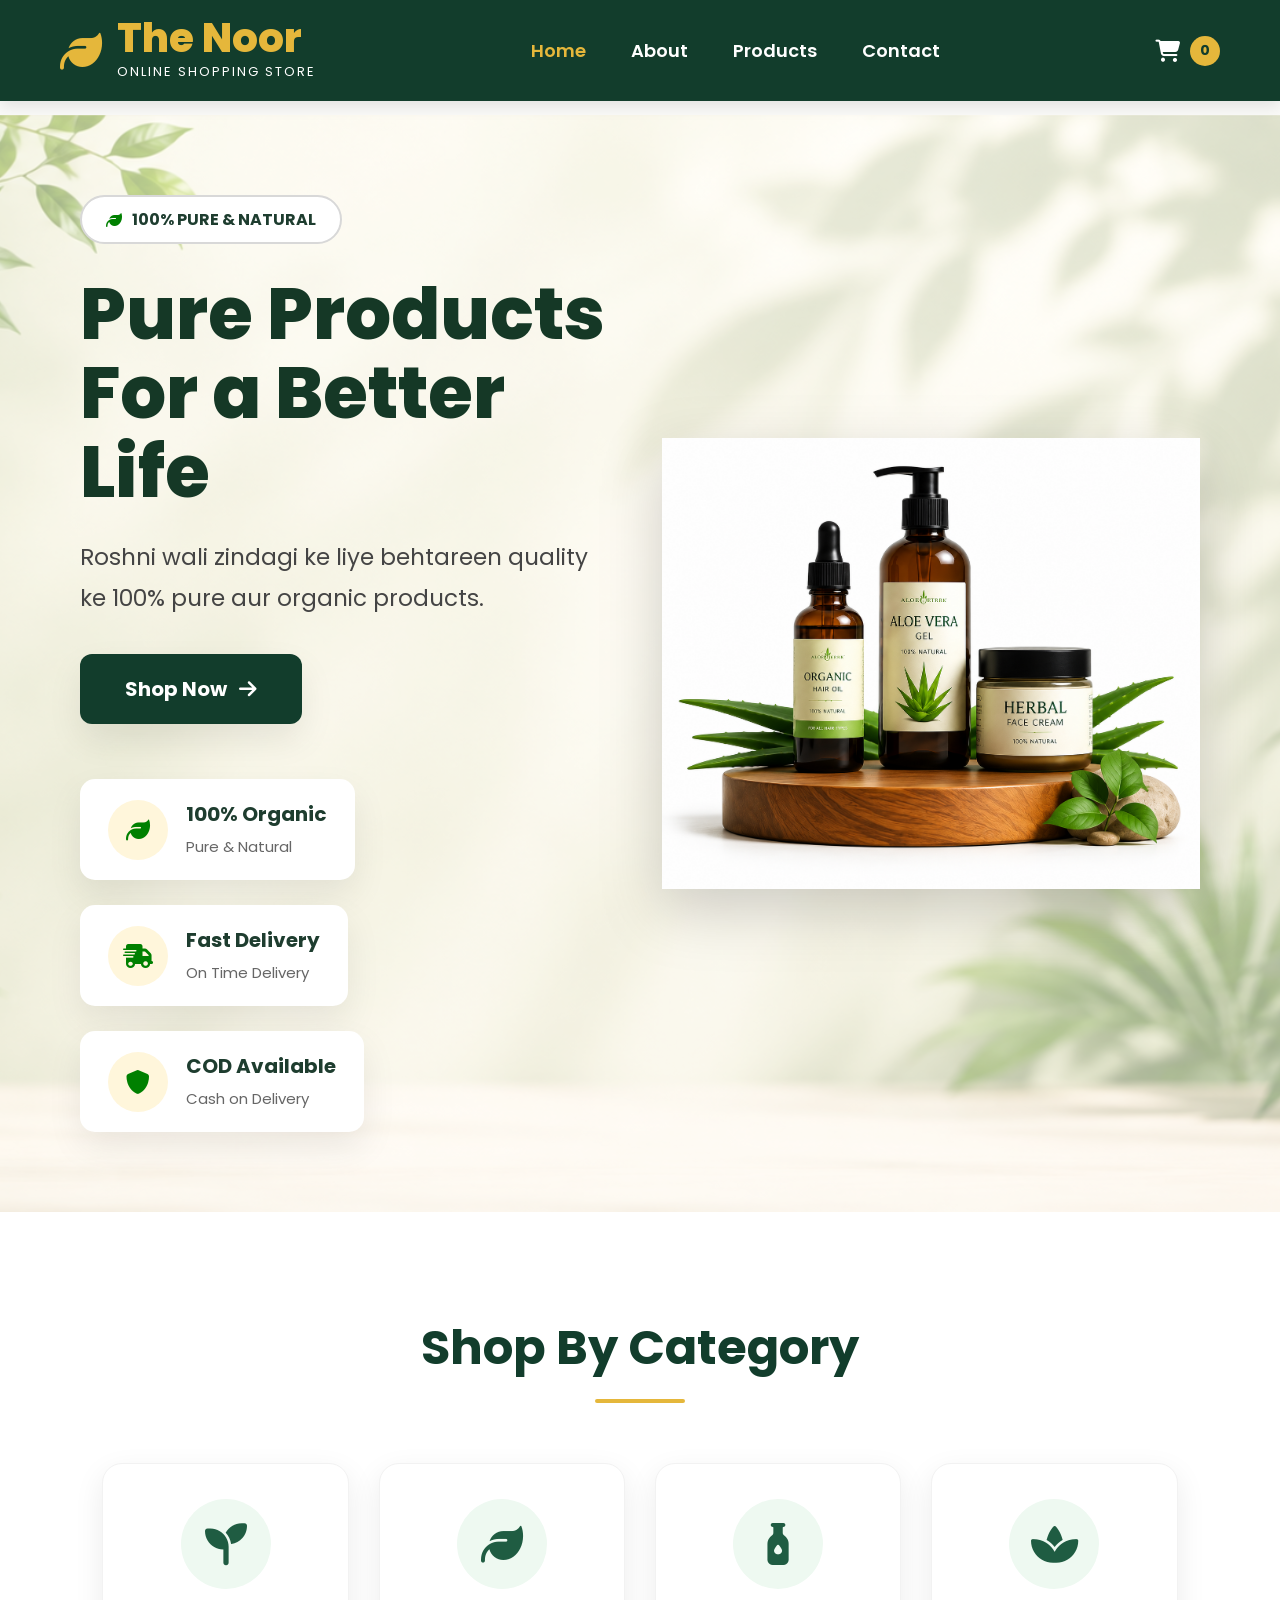
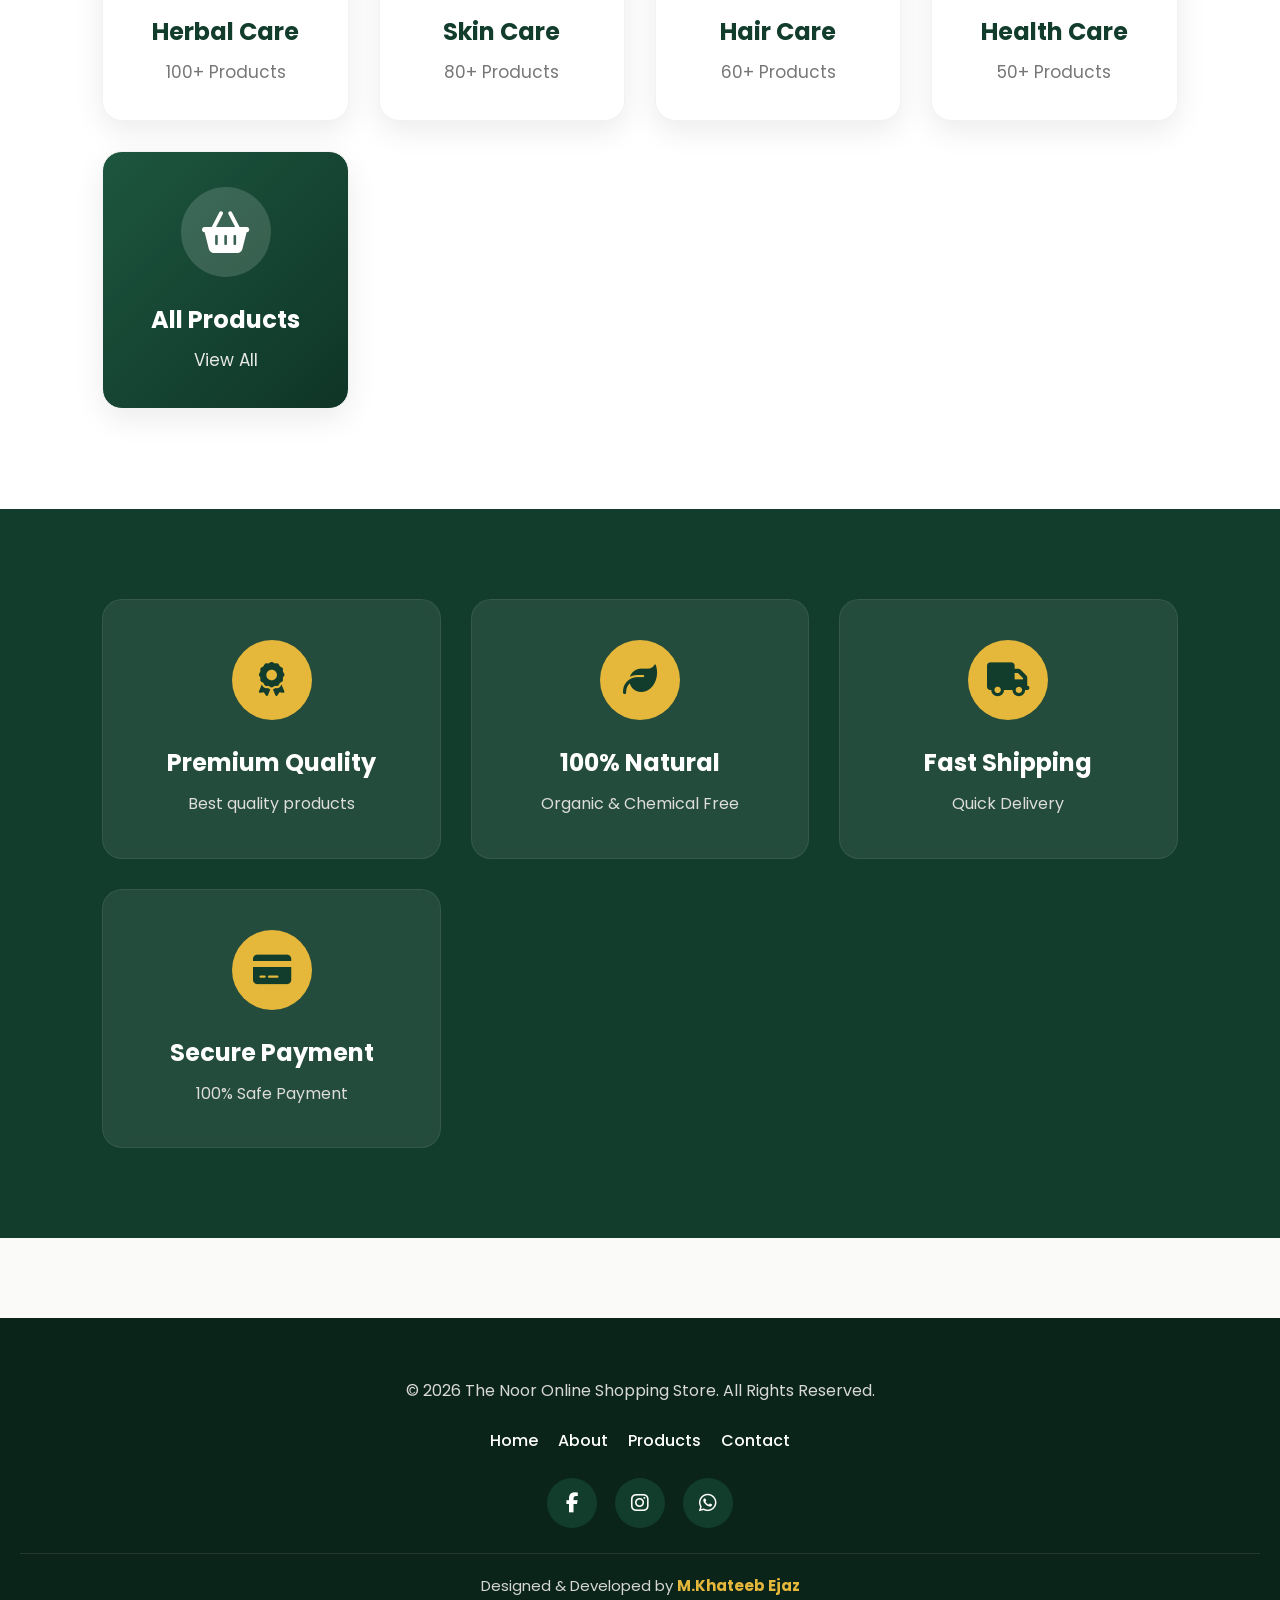
<file: index.html>
<!DOCTYPE html>
<html lang="en">
<head>
    <meta charset="UTF-8">
    <meta name="viewport" content="width=device-width, initial-scale=1.0">
    <title>The Noor Online Shopping Store</title>

    <!-- Google Font -->
    <link href="https://fonts.googleapis.com/css2?family=Poppins:wght@300;400;500;600;700;800&display=swap" rel="stylesheet">

    <!-- Font Awesome -->
    <link rel="stylesheet"
        href="https://cdnjs.cloudflare.com/ajax/libs/font-awesome/6.7.1/css/all.min.css">

    <!-- CSS -->
    <link rel="stylesheet" href="style.css">
</head>

<body>

 <!-- ================= NAVBAR ================= -->

<header>

    <!-- MOBILE MENU BUTTON -->
    <button
        class="menu-toggle"
        id="menuToggle"
        type="button"
        aria-label="Open navigation menu"
    >
        <i class="fa-solid fa-bars"></i>
    </button>


    <nav class="navbar">

        <!-- LOGO -->

        <a href="index.html" class="logo">

            <i class="fa-solid fa-leaf"></i>

            <div>

                <h2>The Noor</h2>

                <span>
                    ONLINE SHOPPING STORE
                </span>

            </div>

        </a>


        <!-- MENU -->

        <ul class="menu" id="mainMenu">

            <li>
                <a class="active" href="index.html">
                    Home
                </a>
            </li>

            <li>
                <a href="about.html">
                    About
                </a>
            </li>

            <li>
                <a href="products.html">
                    Products
                </a>
            </li>

            <li>
                <a href="contact.html">
                    Contact
                </a>
            </li>

        </ul>


        <!-- CART -->

        <a href="cart.html" class="cart">

            <i class="fa-solid fa-cart-shopping"></i>

            <span>0</span>

        </a>

    </nav>

</header>

        <!-- CART -->
        <a href="cart.html" class="cart-count">

            <i class="fa-solid fa-cart-shopping"></i>

            <span>0</span>

        </a>

    </nav>

</header>

<!-- ================= HERO ================= -->

<section class="hero">

<div class="hero-content">

<div class="badge">
<i class="fa-solid fa-leaf"></i>
100% PURE & NATURAL
</div>

<h1>
Pure Products <br>
For a Better Life
</h1>

<p>
Roshni wali zindagi ke liye behtareen quality ke
100% pure aur organic products.
</p>

<a href="products.html" class="btn">
Shop Now
<i class="fa-solid fa-arrow-right"></i>
</a>

<div class="features">

<div class="feature">

<i class="fa-solid fa-leaf"></i>

<div>

<h4>100% Organic</h4>

<p>Pure & Natural</p>

</div>

</div>

<div class="feature">

<i class="fa-solid fa-truck-fast"></i>

<div>

<h4>Fast Delivery</h4>

<p>On Time Delivery</p>

</div>

</div>

<div class="feature">

<i class="fa-solid fa-shield"></i>

<div>

<h4>COD Available</h4>

<p>Cash on Delivery</p>

</div>

</div>

</div>

</div>

<div class="hero-image">

<img src="Product img.png" alt="Hero">

</div>

</section>

<!-- ================= CATEGORY ================= -->

<section class="category">

<h2>Shop By Category</h2>

<div class="cards">

<div class="card">

<i class="fa-solid fa-seedling"></i>

<h3>Herbal Care</h3>

<p>100+ Products</p>

</div>

<div class="card">

<i class="fa-solid fa-leaf"></i>

<h3>Skin Care</h3>

<p>80+ Products</p>

</div>

<div class="card">

<i class="fa-solid fa-bottle-droplet"></i>

<h3>Hair Care</h3>

<p>60+ Products</p>

</div>

<div class="card">

<i class="fa-solid fa-spa"></i>

<h3>Health Care</h3>

<p>50+ Products</p>

</div>

<div class="card">

<i class="fa-solid fa-basket-shopping"></i>

<h3>All Products</h3>

<p>View All</p>

</div>

</div>

</section>

<!-- ================= BENEFITS ================= -->

<section class="benefits">

<div class="benefit">

<i class="fa-solid fa-award"></i>

<h3>Premium Quality</h3>

<p>Best quality products</p>

</div>

<div class="benefit">

<i class="fa-solid fa-leaf"></i>

<h3>100% Natural</h3>

<p>Organic & Chemical Free</p>

</div>

<div class="benefit">

<i class="fa-solid fa-truck"></i>

<h3>Fast Shipping</h3>

<p>Quick Delivery</p>

</div>

<div class="benefit">

<i class="fa-solid fa-credit-card"></i>

<h3>Secure Payment</h3>

<p>100% Safe Payment</p>

</div>

</section>

<!-- ================= FOOTER ================= -->

<!-- <footer>

<p>
© 2026 The Noor Online Shopping Store.
All Rights Reserved.
</p>

<div class="footer-links">

<a href="#">Privacy Policy</a>

<a href="#">Terms & Conditions</a>

<a href="#">Refund Policy</a>

</div>

<div class="social">

<a href="#"><i class="fab fa-facebook-f"></i></a>

<a href="#"><i class="fab fa-instagram"></i></a>

<a href="#"><i class="fab fa-whatsapp"></i></a>

</div>

<p class="developer">
Designed & Developed by
<strong>M.Khateeb Ejaz</strong>
</p>

</footer> -->




<footer>

    <p>© 2026 The Noor Online Shopping Store. All Rights Reserved.</p>

    <div class="footer-links">

        <a href="index.html">Home</a>

        <a href="about.html">About</a>

        <a href="products.html">Products</a>

        <a href="contact.html">Contact</a>

    </div>

    <div class="social">

        <a href="#"><i class="fab fa-facebook-f"></i></a>

        <a href="#"><i class="fab fa-instagram"></i></a>

        <a href="#"><i class="fab fa-whatsapp"></i></a>

    </div>

    <p class="developer">
        Designed & Developed by <strong>M.Khateeb Ejaz</strong>
    </p>

</footer>





    

<script src="script.js"></script>
<script src="cart.js"></script>
</body>
</html>
</file>
<file: style.css>
/*=========================
 GOOGLE FONT
=========================*/
@import url('https://fonts.googleapis.com/css2?family=Poppins:wght@300;400;500;600;700;800&display=swap');

/*=========================
 RESET
=========================*/

*{
    margin:0;
    padding:0;
    box-sizing:border-box;
    text-decoration:none;
    list-style:none;
}

html{
    scroll-behavior:smooth;
}

body{
    font-family:'Poppins',sans-serif;
    background:#fafaf8;
    color:#1e3d2f;
    overflow-x:hidden;
}

/*=========================
 VARIABLES
=========================*/

:root{

--green:#123d2c;
--green2:#1f5c42;
--gold:#e5b73b;
--light:#ffffff;
--text:#555;
--shadow:0 15px 35px rgba(0,0,0,.08);
--radius:18px;

}

/*=========================
 NAVBAR
=========================*/

header{

position:fixed;
top:0;
left:0;
width:100%;
background:var(--green);
z-index:999;
box-shadow:0 5px 20px rgba(0,0,0,.15);

}

.navbar{

max-width:1400px;
margin:auto;

display:flex;
align-items:center;
justify-content:space-between;

padding:18px 60px;

}

/* LOGO */

.logo{

display:flex;
align-items:center;
gap:15px;

color:white;

}

.logo i{

font-size:42px;
color:var(--gold);

}

.logo h2{

font-size:40px;
font-weight:800;
color:var(--gold);
line-height:1;

}

.logo span{

font-size:13px;
letter-spacing:2px;
color:#fff;

}

/* MENU */

.menu{

display:flex;
gap:45px;

}

.menu a{

color:white;
font-size:18px;
font-weight:600;
transition:.35s;

}

.menu a:hover{

color:var(--gold);

}

.menu .active{

color:var(--gold);

}

/* CART */

.cart{

display:flex;
align-items:center;
gap:10px;

color:white;
font-size:22px;
cursor:pointer;

}

.cart span{

width:30px;
height:30px;

border-radius:50%;

background:var(--gold);

display:flex;
align-items:center;
justify-content:center;

font-size:14px;
font-weight:700;
color:#123d2c;

}

/*=========================
 HERO
=========================*/

.hero{

margin-top:90px;

min-height:92vh;

display:flex;
align-items:center;
justify-content:space-between;

padding:80px;

background:
linear-gradient(rgba(255,255,255,.55),
rgba(255,255,255,.55)),
url("background.png");

background-size:cover;
background-position:center;

}

/* LEFT */

.hero-content{

width:48%;

}

.badge{

display:inline-flex;
align-items:center;
gap:10px;

padding:10px 24px;

border:2px solid #d8d8d8;

border-radius:50px;

background:#fff;

margin-bottom:30px;

font-weight:700;

}

.badge i{

color:green;

}

.hero h1{

font-size:72px;
line-height:1.1;
margin-bottom:25px;

font-weight:800;

color:#153826;

}

.hero p{

font-size:23px;

line-height:1.8;

color:#444;

margin-bottom:35px;

max-width:620px;

}

/* BUTTON */

.btn{

display:inline-flex;
align-items:center;
gap:12px;

padding:20px 45px;

background:var(--green);

color:white;

font-size:20px;
font-weight:700;

border-radius:12px;

transition:.35s;

box-shadow:var(--shadow);

}

.btn:hover{

background:var(--gold);

color:#123d2c;

transform:translateY(-5px);

}

/* HERO IMAGE */

.hero-image{

width:48%;

display:flex;
justify-content:center;

}

.hero-image img{

width:100%;
max-width:700px;

animation:float 5s infinite ease-in-out;

filter:drop-shadow(0 20px 30px rgba(0,0,0,.18));

}

/*=========================
 FEATURES
=========================*/

.features{

display:flex;
gap:25px;

margin-top:55px;

flex-wrap:wrap;

}

.feature{

background:white;

padding:20px 28px;

display:flex;
align-items:center;
gap:18px;

border-radius:15px;

box-shadow:var(--shadow);

transition:.3s;

}

.feature:hover{

transform:translateY(-8px);

}

.feature i{

width:60px;
height:60px;

background:#fff6db;

border-radius:50%;

display:flex;
align-items:center;
justify-content:center;

font-size:24px;

color:green;

}

.feature h4{

font-size:20px;

margin-bottom:4px;

}

.feature p{

font-size:15px;

margin:0;

color:#666;

}

/*=========================
 ANIMATION
=========================*/

@keyframes float{

0%{

transform:translateY(0px);

}

50%{

transform:translateY(-15px);

}

100%{

transform:translateY(0px);

}

}

/*=========================
 SHOP BY CATEGORY
=========================*/

.category{

    padding:100px 8%;
    background:#fff;

}

.category h2{

    text-align:center;
    font-size:48px;
    color:var(--green);
    font-weight:700;
    margin-bottom:15px;

}

.category h2::after{

    content:"";
    display:block;
    width:90px;
    height:4px;
    background:var(--gold);
    margin:15px auto;
    border-radius:50px;

}

/*=========================
 CATEGORY GRID
=========================*/

.cards{

    margin-top:60px;

    display:grid;
    grid-template-columns:repeat(auto-fit,minmax(230px,1fr));

    gap:30px;

}

/*=========================
 CARD
=========================*/

.card{

    background:#fff;

    border-radius:20px;

    padding:35px 25px;

    text-align:center;

    box-shadow:0 10px 30px rgba(0,0,0,.08);

    transition:.35s;

    border:1px solid #f2f2f2;

    cursor:pointer;

}

.card:hover{

    transform:translateY(-10px);

    box-shadow:0 20px 45px rgba(0,0,0,.15);

}

.card i{

    width:90px;
    height:90px;

    border-radius:50%;

    display:flex;
    align-items:center;
    justify-content:center;

    margin:auto;

    background:#eef9f1;

    color:var(--green2);

    font-size:42px;

    transition:.35s;

}

.card:hover i{

    background:var(--green);

    color:#fff;

    transform:rotate(10deg) scale(1.08);

}

.card h3{

    margin-top:25px;

    font-size:24px;

    color:var(--green);

}

.card p{

    margin-top:10px;

    color:#777;

    font-size:17px;

}

/*=========================
 CATEGORY BUTTON
=========================*/

.card:last-child{

    background:linear-gradient(135deg,#1d563f,#0f3527);

}

.card:last-child i{

    background:rgba(255,255,255,.15);

    color:#fff;

}

.card:last-child h3{

    color:#fff;

}

.card:last-child p{

    color:#e8e8e8;

}

/*=========================
 CATEGORY ANIMATION
=========================*/

.card{

    animation:fadeUp .8s ease;

}

@keyframes fadeUp{

    from{

        opacity:0;
        transform:translateY(50px);

    }

    to{

        opacity:1;
        transform:translateY(0);

    }

}







/*=====================================
 BENEFITS SECTION
=====================================*/

.benefits{

    padding:90px 8%;
    background:#123d2c;

    display:grid;
    grid-template-columns:repeat(auto-fit,minmax(250px,1fr));
    gap:30px;

}

.benefit{

    background:rgba(255,255,255,.08);

    backdrop-filter:blur(10px);

    border:1px solid rgba(255,255,255,.08);

    border-radius:20px;

    padding:40px 30px;

    text-align:center;

    transition:.35s;

}

.benefit:hover{

    transform:translateY(-10px);

    background:#1d5d43;

}

.benefit i{

    width:80px;
    height:80px;

    margin:auto;

    border-radius:50%;

    background:#e5b73b;

    color:#123d2c;

    display:flex;
    align-items:center;
    justify-content:center;

    font-size:34px;

    margin-bottom:25px;

}

.benefit h3{

    color:#fff;

    font-size:24px;

    margin-bottom:10px;

}

.benefit p{

    color:#ddd;

    line-height:1.7;

}

/*=====================================
 FOOTER
=====================================*/

/* footer{

    background:#0b2419;

    color:#fff;

    text-align:center;

    padding:60px 8% 30px;

}

footer p{

    color:#d8d8d8;

    margin-bottom:18px;

}

.footer-links{

    display:flex;

    justify-content:center;

    flex-wrap:wrap;

    gap:25px;

    margin:25px 0;

}

.footer-links a{

    color:#ffffff;

    font-weight:500;

    transition:.3s;

}

.footer-links a:hover{

    color:#e5b73b;

}

.social{

    display:flex;

    justify-content:center;

    gap:20px;

    margin:35px 0;

}

.social a{

    width:50px;
    height:50px;

    border-radius:50%;

    background:#123d2c;

    display:flex;
    align-items:center;
    justify-content:center;

    color:#fff;

    font-size:20px;

    transition:.35s;

}

.social a:hover{

    background:#e5b73b;

    color:#123d2c;

    transform:translateY(-6px);

}

.developer{

    margin-top:35px;

    border-top:1px solid rgba(255,255,255,.1);

    padding-top:25px;

    color:#d6d6d6;

    font-size:15px;

}

.developer strong{

    color:#e5b73b;

    font-weight:700;

} */



/*==================================
 FOOTER
==================================*/

footer{

    background:#0b2419;

    color:#ffffff;

    text-align:center;

    padding:60px 20px 30px;

    margin-top:80px;

}

footer p{

    color:#d8d8d8;

    margin-bottom:15px;

    font-size:16px;

}

.footer-links{

    display:flex;

    justify-content:center;

    flex-wrap:wrap;

    gap:20px;

    margin:25px 0;

}

.footer-links a{

    color:#ffffff;

    transition:.3s;

    font-weight:500;

}

.footer-links a:hover{

    color:var(--gold);

}

.social{

    display:flex;

    justify-content:center;

    gap:18px;

    margin:25px 0;

}

.social a{

    width:50px;

    height:50px;

    border-radius:50%;

    background:var(--green);

    display:flex;

    justify-content:center;

    align-items:center;

    color:#ffffff;

    font-size:20px;

    transition:.35s;

}

.social a:hover{

    background:var(--gold);

    color:var(--green);

    transform:translateY(-5px);

}

.developer{

    margin-top:25px;

    padding-top:20px;

    border-top:1px solid rgba(255,255,255,.1);

    color:#d6d6d6;

    font-size:15px;

}

.developer strong{

    color:var(--gold);

}











/*=====================================
 SCROLLBAR
=====================================*/

::-webkit-scrollbar{

    width:10px;

}

::-webkit-scrollbar-track{

    background:#eeeeee;

}

::-webkit-scrollbar-thumb{

    background:#123d2c;

    border-radius:50px;

}

::-webkit-scrollbar-thumb:hover{

    background:#1d5d43;

}

/*=====================================
 RESPONSIVE
=====================================*/

@media(max-width:1100px){

.hero{

    flex-direction:column;

    text-align:center;

    padding:120px 30px 70px;

}

.hero-content,
.hero-image{

    width:100%;

}

.hero h1{

    font-size:55px;

}

.hero p{

    margin:auto;
    margin-bottom:35px;

}

.features{

    justify-content:center;

}

.navbar{

    padding:18px 30px;

}

}

@media(max-width:768px){

.logo h2{

    font-size:28px;

}

.logo span{

    font-size:10px;

}

.menu{

    display:none;

}

.hero{

    padding:120px 20px 50px;

}

.hero h1{

    font-size:42px;

}

.hero p{

    font-size:18px;

}

.btn{

    padding:16px 30px;

    font-size:17px;

}

.hero-image img{

    max-width:420px;

}

.category h2{

    font-size:34px;

}

.cards{

    grid-template-columns:1fr;

}

.benefits{

    grid-template-columns:1fr;

}

.footer-links{

    flex-direction:column;

    gap:15px;

}

.social{

    gap:15px;

}

}

@media(max-width:480px){

.hero h1{

    font-size:34px;

}

.hero p{

    font-size:16px;

}

.badge{

    font-size:13px;

    padding:8px 18px;

}

.btn{

    width:100%;

    justify-content:center;

}

.feature{

    flex-direction:column;

    text-align:center;

}

.hero-image img{

    max-width:320px;

}

}

/* ========================================
   MOBILE MENU
======================================== */

.menu-toggle {
    display: none;
    position: fixed;
    top: 20px;
    right: 20px;

    width: 45px;
    height: 45px;

    border: none;
    border-radius: 10px;

    background: var(--gold);
    color: var(--green);

    font-size: 25px;
    font-weight: 700;

    cursor: pointer;

    z-index: 2000;
}


/* ========================================
   TABLET / MOBILE
======================================== */

@media (max-width: 768px) {

    .menu-toggle {
        display: flex;

        align-items: center;
        justify-content: center;
    }


    .navbar {
        padding: 15px 20px;
    }


    .menu {

        position: fixed;

        top: 0;
        right: -100%;

        width: 280px;
        height: 100vh;

        background: var(--green);

        display: flex;
        flex-direction: column;

        align-items: flex-start;

        gap: 0;

        padding: 100px 30px 30px;

        transition: 0.4s ease;

        z-index: 1500;

        box-shadow:
            -10px 0 30px rgba(0,0,0,.2);
    }


    .menu.active {
        right: 0;
    }


    .menu li {
        width: 100%;
        margin-bottom: 10px;
    }


    .menu li a {

        display: block;

        width: 100%;

        padding: 15px;

        border-radius: 10px;

        color: #fff;

        font-size: 17px;
    }


    .menu li a:hover,
    .menu li a.active {

        background: var(--gold);

        color: var(--green);
    }


    .cart {

        margin-right: 65px;

        position: relative;

        z-index: 1600;
    }

}
</file>
